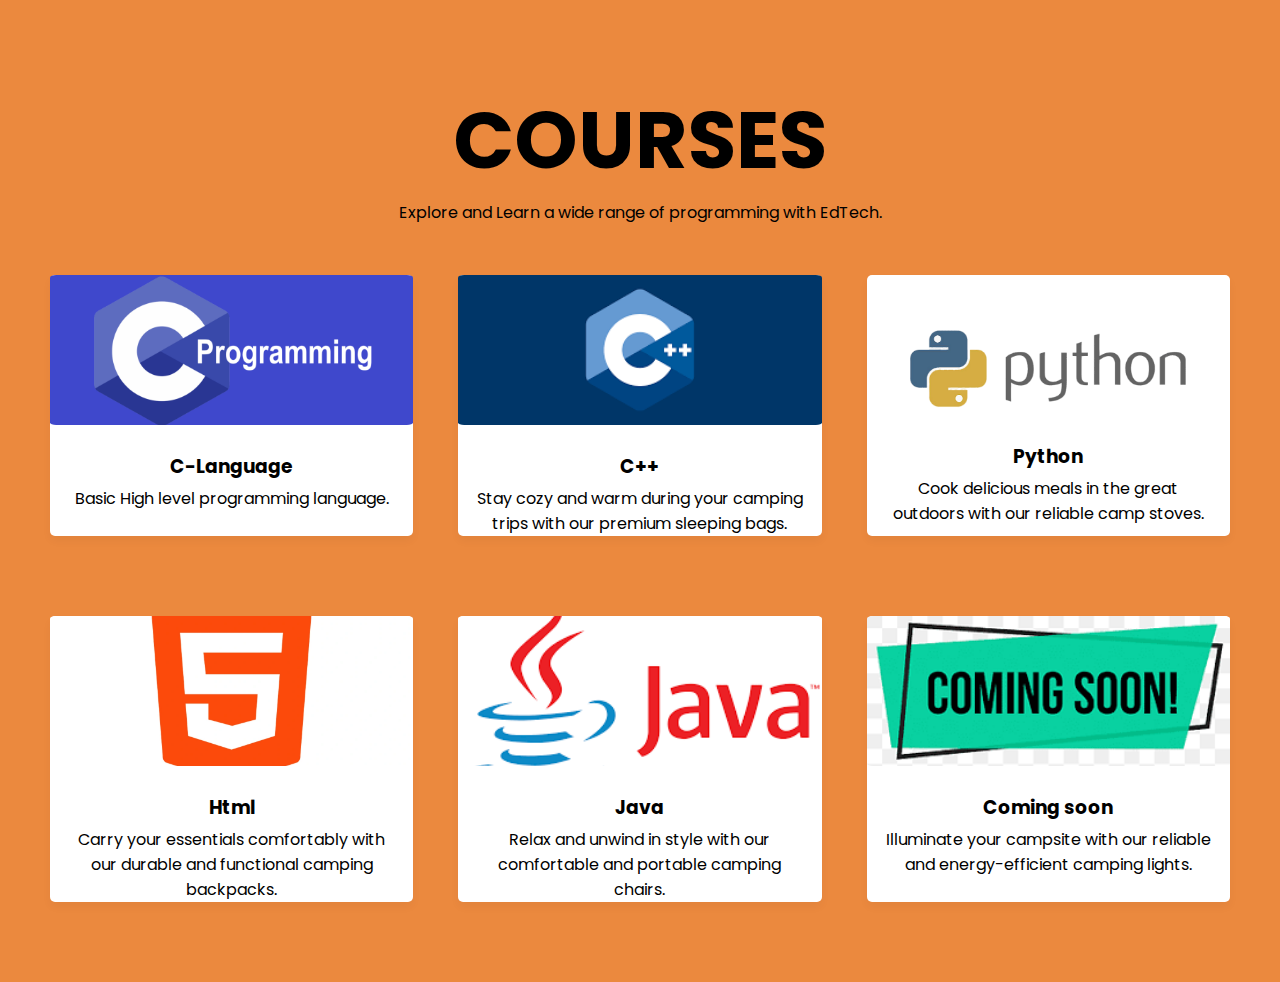
<file: courses.html>
<!DOCTYPE html>
<html lang="en">

<head>
    <meta charset="UTF-8">
    <meta name="viewport" content="width=device-width, initial-scale=1.0">
    <title>Courses</title>
    <link rel="stylesheet" href="https://cdnjs.cloudflare.com/ajax/libs/font-awesome/6.3.0/css/all.min.css">
    <link rel="stylesheet" href="Mycourses.css">
</head>

<body>
    <section class="services" id="services">
        <h2>COURSES</h2>
        <p>Explore and Learn a wide range of programming with EdTech.</p>
        <ul class="cards">
            <li class="card">
                <a href="#coming soon"> <img src="C-programming.png" alt="img"></a>
                <h3>C-Language</h3>
                <p>Basic High level programming language.</p>
            </li>
            <li class="card">
                <a href="#c"><img src="C++.png" alt="img"></a>
                <h3>C++</h3>
                <p>Stay cozy and warm during your camping trips with our premium sleeping bags.</p>
            </li>
            <li class="card">
                <a href="#c"><img class="pythonimg" src="python.png" alt="img"></a>
                <h3>Python</h3>
                <p>Cook delicious meals in the great outdoors with our reliable camp stoves.</p>
            </li>
            <li class="card">
                <a href="#c"><img src="html.png" alt="img"></a>
                <h3>Html</h3>
                <p>Carry your essentials comfortably with our durable and functional camping backpacks.</p>
            </li>
            <li class="card">
                <a href="#c"><img src="java.png" alt="img"></a>
                <h3>Java</h3>
                <p>Relax and unwind in style with our comfortable and portable camping chairs.</p>
            </li>
            <li class="card">
                <a href="#c"><img src="comingsoon.png" alt="img"></a>
                <h3>Coming soon</h3>
                <p>Illuminate your campsite with our reliable and energy-efficient camping lights.</p>
            </li>
        </ul>
    </section>

</body>

</html>
</file>
<file: Mycourses.css>
@import url("https://fonts.googleapis.com/css2?family=Poppins:wght@200;300;400;500;600;700&display=swap");

* {
    margin: 0;
    padding: 0;
    box-sizing: border-box;
    font-family: "Poppins", sans-serif;
}

html {
    scroll-behavior: smooth;
}

body {
    background: #eb893e;
}

section {
    display: flex;
    align-items: center;
    flex-direction: column;
    padding: 80px 0 0;
}

section h2 {
    font-size: 5rem;
}

section>p {
    text-align: left;
}

section .cards {
    display: flex;
    flex-wrap: wrap;
    max-width: 1200px;
    margin-top: 50px;
    padding: 0 10px;
    justify-content: space-between;
}

section .cards .card {
    background: #fff;
    list-style: none;
    border-radius: 5px;
    box-shadow: 0px 5px 10px rgba(0, 0, 0, 0.04);
    margin-bottom: 80px;
    width: calc(100% / 3 - 30px);
    text-align: center;
    transition: all 0.3s;

}

section .cards .card::after {
    background: #fff;
    list-style: none;
    border-radius: 5px;
    box-shadow: 0px 5px 10px rgba(0, 0, 0, 0.04);
    margin-bottom: 80px;
    width: calc(100% / 3 - 30px);
    text-align: center;
    transition: all 0.3s;

}

.services .card img {
    width: 100%;
    height: 150px;
    margin-bottom: 20px;
    border-radius: 1.7%;
    object-fit: cover;
    transition: all 0.3s;
}

.services .card:hover {
    transition: all 0.3s;
    transform: scale(1.2);
}

.services .card .pythonimg {
    width: 300px;
    height: 100px;
    margin-top: 40px;
}

.cards .card p {
    padding: 0 15px;
    margin-top: 5px;
}


@media screen and (max-width: 860px) {
    section>p {
        text-align: center;
    }

    section .cards .card {
        width: calc(100% / 2 - 15px);
        margin-bottom: 30px;
    }
}

@media screen and (max-width: 560px) {
    section .cards .card {
        width: 100%;
        margin-bottom: 30px;
    }
}
</file>
